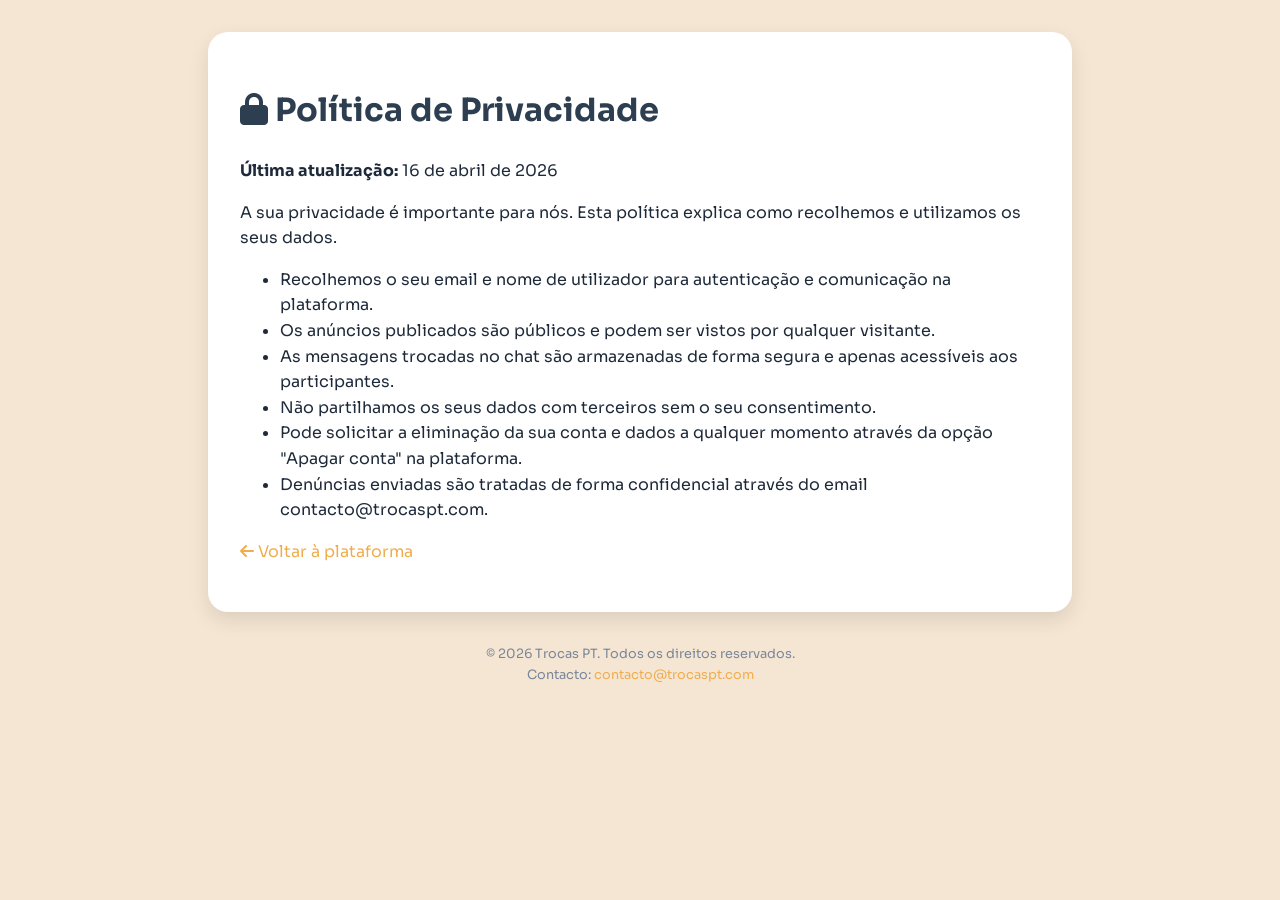
<file: privacidade.html>
<!DOCTYPE html>
<html lang="pt">
<head>
    <link rel="canonical" href="https://trocaspt.com/privacidade.html" />
    <meta charset="UTF-8">
    <meta name="viewport" content="width=device-width, initial-scale=1.0">
    <title>Política de Privacidade · Trocas PT</title>
    <link rel="stylesheet" href="https://cdnjs.cloudflare.com/ajax/libs/font-awesome/6.5.0/css/all.min.css">
    <link href="https://fonts.googleapis.com/css2?family=Sora:wght@400;600;700&display=swap" rel="stylesheet">
    <style>
        body { 
            font-family: 'Sora', sans-serif; 
            background: #f5e6d3; 
            color: #1e2a3a; 
            margin: 0; 
            padding: 2rem; 
            line-height: 1.6; 
        }
        .container { 
            max-width: 800px; 
            margin: 0 auto; 
            background: white; 
            padding: 2rem; 
            border-radius: 20px; 
            box-shadow: 0 8px 20px rgba(0,0,0,0.1); 
        }
        h1 { 
            color: #2c3e50; 
        }
        a { 
            color: #f0ad4e; 
            text-decoration: none; 
        }
        footer { 
            margin-top: 2rem; 
            text-align: center; 
            font-size: 0.8rem; 
            color: #7a8699; 
        }
    </style>
</head>
<body>
    <div class="container">
        <h1><i class="fas fa-lock"></i> Política de Privacidade</h1>
        <p><strong>Última atualização:</strong> 16 de abril de 2026</p>
        <p>A sua privacidade é importante para nós. Esta política explica como recolhemos e utilizamos os seus dados.</p>
        <ul>
            <li>Recolhemos o seu email e nome de utilizador para autenticação e comunicação na plataforma.</li>
            <li>Os anúncios publicados são públicos e podem ser vistos por qualquer visitante.</li>
            <li>As mensagens trocadas no chat são armazenadas de forma segura e apenas acessíveis aos participantes.</li>
            <li>Não partilhamos os seus dados com terceiros sem o seu consentimento.</li>
            <li>Pode solicitar a eliminação da sua conta e dados a qualquer momento através da opção "Apagar conta" na plataforma.</li>
            <li>Denúncias enviadas são tratadas de forma confidencial através do email contacto@trocaspt.com.</li>
        </ul>
        
        <!-- LINK CORRIGIDO PARA index.html -->
        <p><a href="index.html"><i class="fas fa-arrow-left"></i> Voltar à plataforma</a></p>
    </div>
    
    <footer>
        &copy; 2026 Trocas PT. Todos os direitos reservados.<br>
        Contacto: <a href="mailto:contacto@trocaspt.com">contacto@trocaspt.com</a>
    </footer>
</body>
</html>
</file>
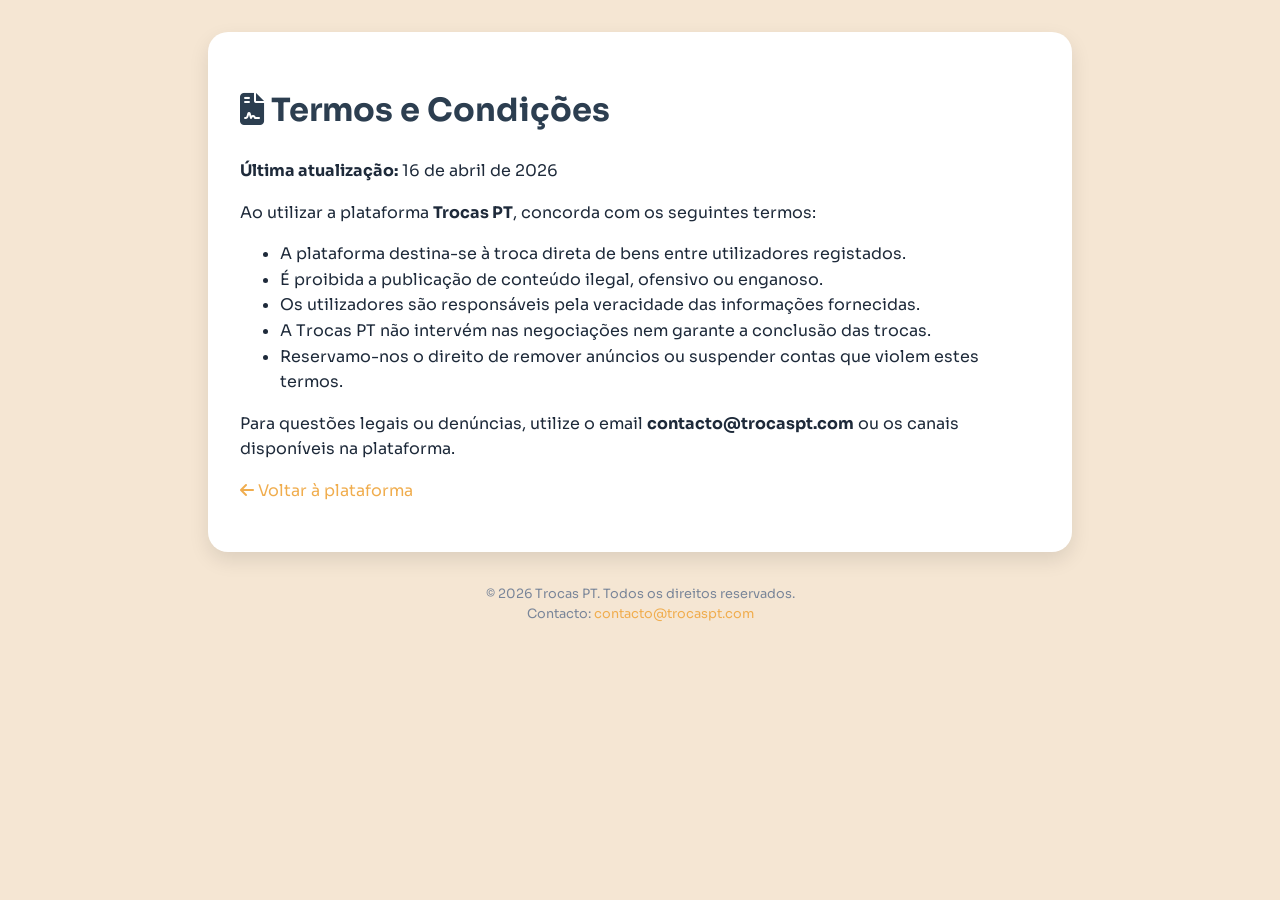
<file: termos.html>
<!DOCTYPE html>
<html lang="pt">
<head>
    <link rel="canonical" href="https://trocaspt.com/termos.html" />
    <meta charset="UTF-8">
    <meta name="viewport" content="width=device-width, initial-scale=1.0">
    <title>Termos e Condições · Trocas PT</title>
    <link rel="stylesheet" href="https://cdnjs.cloudflare.com/ajax/libs/font-awesome/6.5.0/css/all.min.css">
    <link href="https://fonts.googleapis.com/css2?family=Sora:wght@400;600;700&display=swap" rel="stylesheet">
    <style>
        body { 
            font-family: 'Sora', sans-serif; 
            background: #f5e6d3; 
            color: #1e2a3a; 
            margin: 0; 
            padding: 2rem; 
            line-height: 1.6; 
        }
        .container { 
            max-width: 800px; 
            margin: 0 auto; 
            background: white; 
            padding: 2rem; 
            border-radius: 20px; 
            box-shadow: 0 8px 20px rgba(0,0,0,0.1); 
        }
        h1 { 
            color: #2c3e50; 
        }
        a { 
            color: #f0ad4e; 
            text-decoration: none; 
        }
        footer { 
            margin-top: 2rem; 
            text-align: center; 
            font-size: 0.8rem; 
            color: #7a8699; 
        }
    </style>
</head>
<body>
    <div class="container">
        <h1><i class="fas fa-file-contract"></i> Termos e Condições</h1>
        <p><strong>Última atualização:</strong> 16 de abril de 2026</p>
        <p>Ao utilizar a plataforma <strong>Trocas PT</strong>, concorda com os seguintes termos:</p>
        <ul>
            <li>A plataforma destina-se à troca direta de bens entre utilizadores registados.</li>
            <li>É proibida a publicação de conteúdo ilegal, ofensivo ou enganoso.</li>
            <li>Os utilizadores são responsáveis pela veracidade das informações fornecidas.</li>
            <li>A Trocas PT não intervém nas negociações nem garante a conclusão das trocas.</li>
            <li>Reservamo-nos o direito de remover anúncios ou suspender contas que violem estes termos.</li>
        </ul>
        <p>Para questões legais ou denúncias, utilize o email <strong>contacto@trocaspt.com</strong> ou os canais disponíveis na plataforma.</p>
        
        <!-- LINK CORRIGIDO PARA index.html -->
        <p><a href="index.html"><i class="fas fa-arrow-left"></i> Voltar à plataforma</a></p>
    </div>
    
    <footer>
        &copy; 2026 Trocas PT. Todos os direitos reservados.<br>
        Contacto: <a href="mailto:contacto@trocaspt.com">contacto@trocaspt.com</a>
    </footer>
</body>
</html>
</file>
